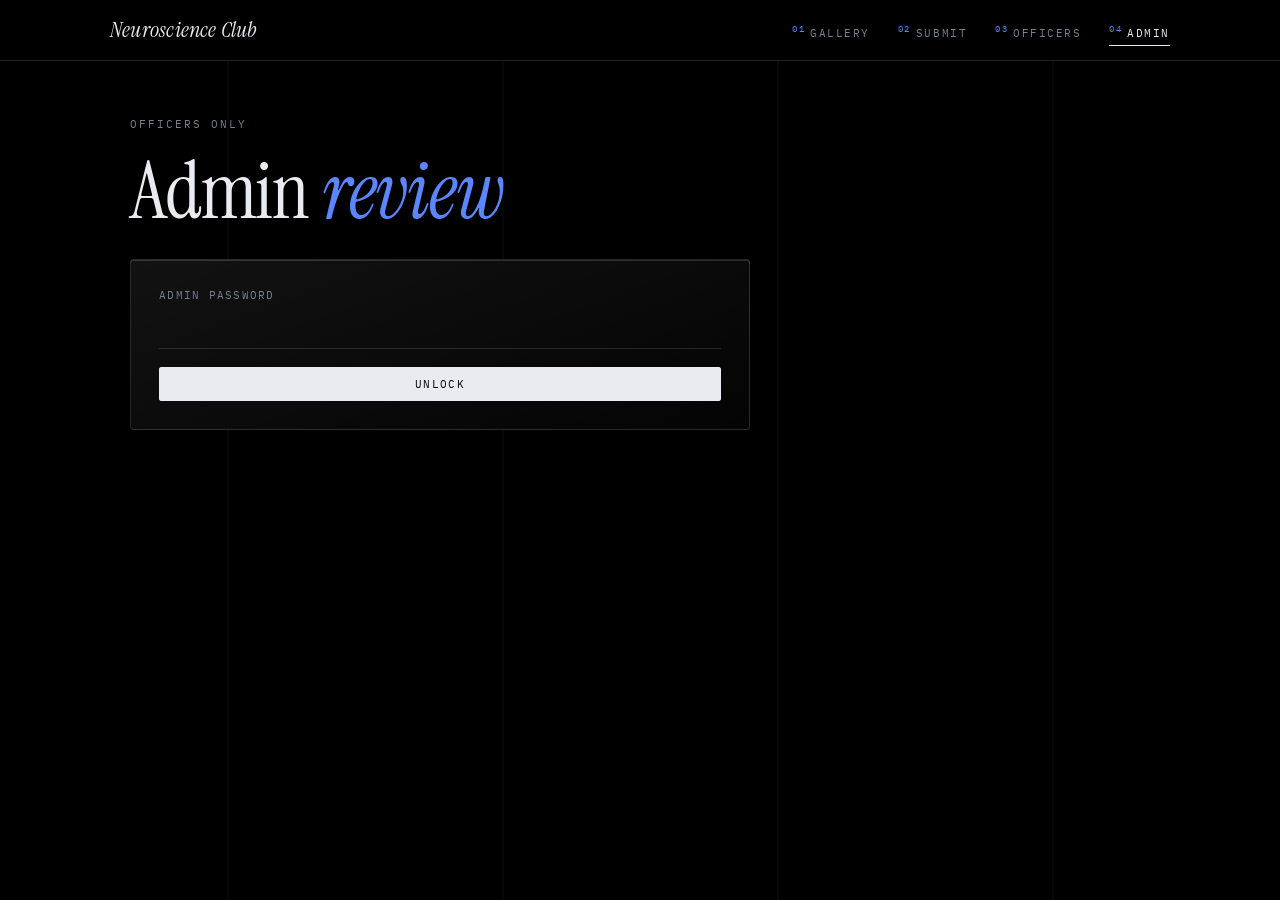
<file: admin.html>
<!doctype html>
<html lang="en"><head><meta charset="utf-8"><meta name="viewport" content="width=device-width,initial-scale=1">
<title>Admin Review</title><link rel="stylesheet" href="/style.css"></head>
<body><main>
<span class="kicker">Officers only</span><h1>Admin <em>review</em></h1>
<form id="lg" class="glass" style="margin-top:28px"><label>Admin password<input id="pw" type="password" autocomplete="current-password" required></label>
<div id="lm" class="msg"></div><button class="p">Unlock</button></form>
<div id="panel" hidden>
<h2>Pending review</h2><div id="pend" class="grid"></div>
<h2>Published</h2><div id="pub" class="grid"></div>
<p style="margin-top:28px"><button id="out">Lock</button></p></div>
</main>
<script src="/app.js"></script>
<script>
const $=id=>document.getElementById(id);let pw=sessionStorage.getItem("pw")||"";
async function api(body){const r=await fetch("/api/admin",{method:"POST",headers:{"content-type":"application/json","x-admin-password":pw},body:JSON.stringify(body)});
if(r.status===401)throw new Error("Wrong password");if(!r.ok)throw new Error("Request failed");return r.json()}
const card=p=>`<article class="card glass"><span class="tag ${p.status=="approved"?"ok":""}">${esc(p.school)}</span><h3>${esc(p.title)}</h3>
<div class="m">${esc(p.author)}${p.coauthors?" · "+esc(p.coauthors):""}${p.email?"<br>"+esc(p.email):""}</div>
<div class="acts">${p.file_name?`<a class="btn" target="_blank" href="/api/file/${p.id}?k=${encodeURIComponent(pw)}">File</a>`:""}${p.link?`<a class="btn" target="_blank" rel="noopener noreferrer" href="${esc(p.link)}">Link</a>`:""}
${p.status!="approved"?`<button class="p" data-a="approve" data-id="${p.id}">Approve</button>`:`<button data-a="unpublish" data-id="${p.id}">Unpublish</button>`}
<button class="d" data-a="delete" data-id="${p.id}">Delete</button></div></article>`;
async function load(){const d=await api({action:"list"});$("lg").hidden=true;$("panel").hidden=false;
const e='<div class="empty glass" style="grid-column:1/-1">Nothing here.</div>';
const P=d.filter(p=>p.status!="approved"),A=d.filter(p=>p.status=="approved");
$("pend").innerHTML=P.map(card).join("")||e;$("pub").innerHTML=A.map(card).join("")||e}
$("lg").onsubmit=async e=>{e.preventDefault();pw=$("pw").value;try{await load();sessionStorage.setItem("pw",pw)}catch(x){$("lm").className="msg er";$("lm").textContent=x.message}};
$("panel").onclick=async e=>{const b=e.target.closest("button[data-a]");if(!b)return;
if(b.dataset.a=="delete"&&!confirm("Delete permanently?"))return;
b.disabled=true;await api({action:b.dataset.a,id:b.dataset.id});load()};
$("out").onclick=()=>{sessionStorage.removeItem("pw");location.reload()};
if(pw)load().catch(()=>sessionStorage.removeItem("pw"));
</script></body></html>
</file>
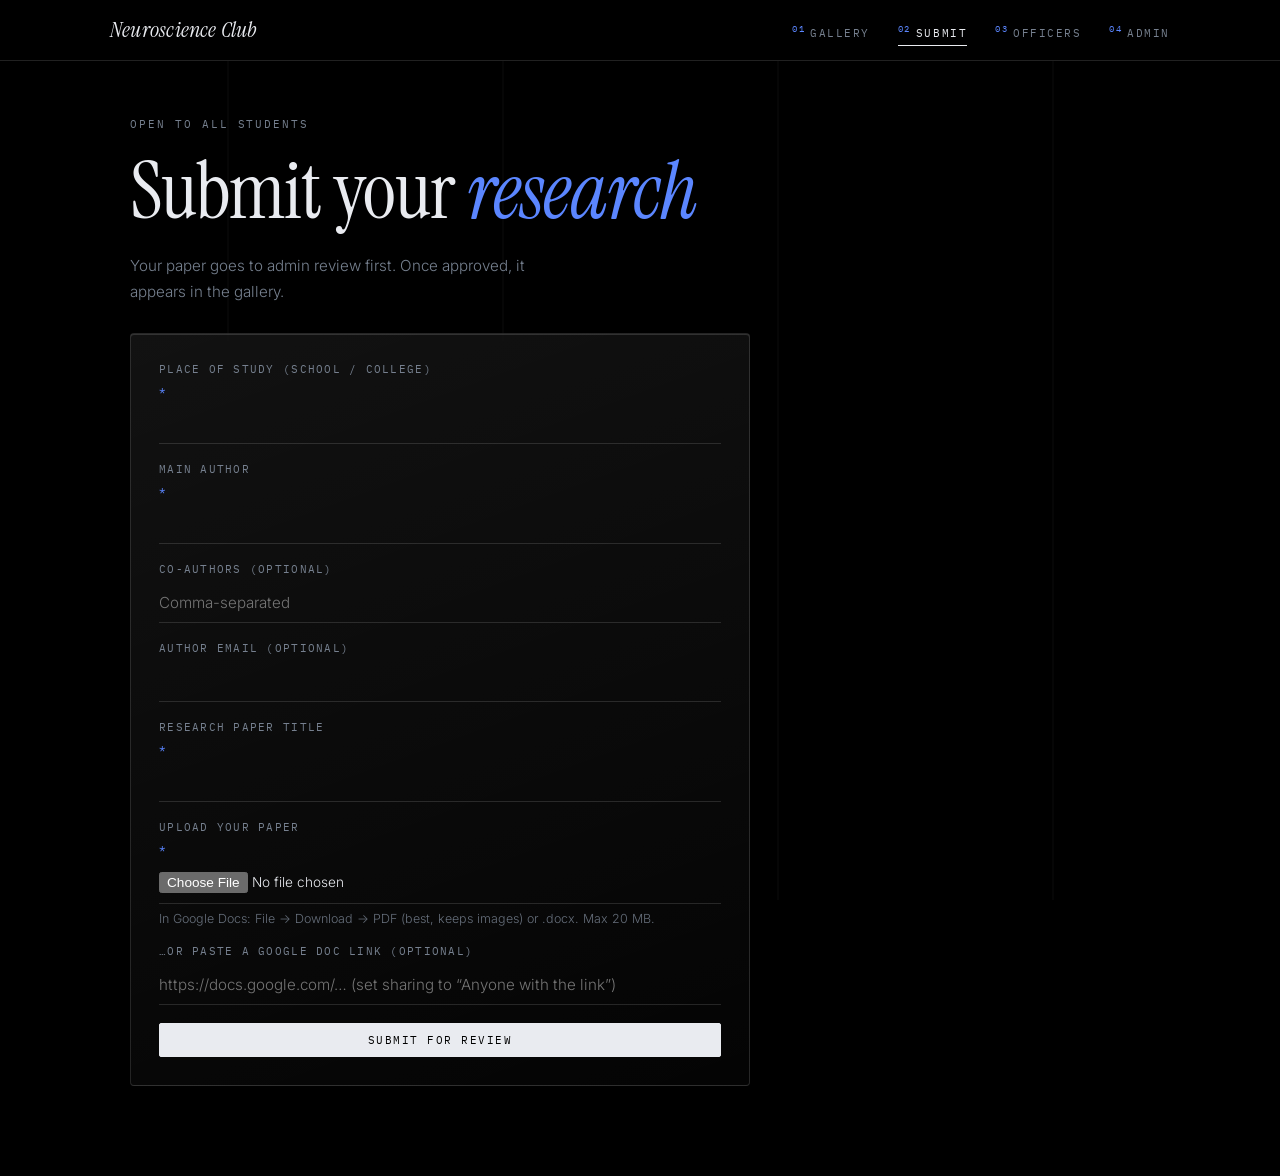
<file: submit.html>
<!doctype html>
<html lang="en"><head><meta charset="utf-8"><meta name="viewport" content="width=device-width,initial-scale=1">
<title>Submit a Paper</title><link rel="stylesheet" href="/style.css"></head>
<body><main>
<span class="kicker">Open to all students</span><h1>Submit your <em>research</em></h1>
<p class="sub">Your paper goes to admin review first. Once approved, it appears in the gallery.</p>
<form id="f" class="glass">
<label>Place of study (school / college) <em>*</em><input name="school" required maxlength="150"></label>
<label>Main author <em>*</em><input name="author" required maxlength="120"></label>
<label>Co-authors (optional)<input name="coauthors" maxlength="300" placeholder="Comma-separated"></label>
<label>Author email (optional)<input name="email" type="email" maxlength="150"></label>
<label>Research paper title <em>*</em><input name="title" required maxlength="250"></label>
<label>Upload your paper <em>*</em><input name="file" type="file" accept=".pdf,.doc,.docx">
<small>In Google Docs: File → Download → PDF (best, keeps images) or .docx. Max 20 MB.</small></label>
<label>…or paste a Google Doc link (optional)<input name="link" type="url" placeholder="https://docs.google.com/… (set sharing to “Anyone with the link”)"></label>
<input class="hp" name="website" tabindex="-1" autocomplete="off">
<div id="m" class="msg"></div>
<button class="p" id="b">Submit for review</button>
</form></main>
<script src="/app.js"></script>
<script>
const f=document.getElementById("f"),m=document.getElementById("m"),b=document.getElementById("b");
f.onsubmit=async e=>{e.preventDefault();b.disabled=true;m.className="msg";
try{const r=await fetch("/api/submit",{method:"POST",body:new FormData(f)});const d=await r.json();
if(!r.ok)throw new Error(d.error||"Something went wrong");
f.reset();m.className="msg ok";m.textContent="Thanks! Your paper is awaiting admin review."}
catch(x){m.className="msg er";m.textContent=x.message}b.disabled=false};
</script></body></html>
</file>
<file: style.css>
:root{--ink:#e9ebf0;--mut:#76808f;--blue:#5b86ff;--line:rgba(255,255,255,.13);--bad:#ff7a90;--serif:"Instrument Serif","Times New Roman",serif;--mono:"IBM Plex Mono",ui-monospace,monospace}
*{box-sizing:border-box;margin:0}
html{color-scheme:dark}
body{font:300 15px/1.7 "Inter",system-ui,sans-serif;color:var(--ink);background:#000;min-height:100vh;overflow-x:hidden}
/* faint column rules, like a ruled lab notebook */
body::before{content:"";position:fixed;inset:0;z-index:-1;pointer-events:none;background:linear-gradient(90deg,var(--line) 1px,transparent 1px) 50% 0/25% 100% repeat-x;opacity:.35;max-width:1100px;margin:0 auto}
::selection{background:var(--blue);color:#000}
a{color:inherit;text-decoration:none}
.glass{background:linear-gradient(160deg,rgba(255,255,255,.07),rgba(255,255,255,.015));backdrop-filter:blur(18px) saturate(150%);-webkit-backdrop-filter:blur(18px) saturate(150%);border:1px solid var(--line);box-shadow:inset 0 1px 0 rgba(255,255,255,.14);border-radius:4px}
nav{position:sticky;top:0;z-index:10;display:flex;align-items:baseline;gap:28px;flex-wrap:wrap;padding:16px max(20px,calc(50% - 530px));border-bottom:1px solid var(--line);background:rgba(0,0,0,.55);backdrop-filter:blur(16px);-webkit-backdrop-filter:blur(16px)}
nav .brand{font:italic 1.35rem var(--serif);margin-right:auto;letter-spacing:.01em}
nav a.l{font:400 .68rem var(--mono);letter-spacing:.14em;text-transform:uppercase;color:var(--mut);transition:color .2s;position:relative}
nav a.l sup{font-size:.55rem;color:var(--blue);margin-right:5px}
nav a.l:hover,nav a.l.on{color:var(--ink)}
nav a.l.on::after{content:"";position:absolute;left:0;right:0;bottom:-6px;height:1px;background:var(--ink)}
main{max-width:1060px;margin:0 auto;padding:56px 20px 90px}
h1{font:400 clamp(2.6rem,6.4vw,5rem)/1 var(--serif);letter-spacing:-.015em}
h1 em{font-style:italic;color:var(--blue)}
.kicker{font:400 .68rem var(--mono);letter-spacing:.18em;text-transform:uppercase;color:var(--mut);margin-bottom:20px;display:block}
.sub{color:var(--mut);margin:22px 0 28px;max-width:46ch;font-size:.95rem}
.hero{display:grid;grid-template-columns:1.05fr 1fr;gap:40px;align-items:center;margin-bottom:64px}
.fig{position:relative;border:1px solid var(--line);padding:14px 14px 34px}
.fig::before,.fig::after{content:"+";position:absolute;font:300 .8rem var(--mono);color:var(--mut)}
.fig::before{top:-9px;left:-5px}.fig::after{bottom:-9px;right:-5px}
.fig .art{position:relative;aspect-ratio:1.25;width:100%}
.fig canvas{width:100%;height:100%;display:block}
.fig img{position:absolute;inset:0;width:100%;height:100%;object-fit:cover;opacity:.3;mix-blend-mode:screen;-webkit-mask-image:radial-gradient(closest-side,#000 40%,transparent);mask-image:radial-gradient(closest-side,#000 40%,transparent)}
.fig figcaption{position:absolute;left:14px;bottom:10px;font:400 .62rem var(--mono);letter-spacing:.1em;color:var(--mut);text-transform:uppercase}
@media(max-width:760px){.hero{grid-template-columns:1fr;gap:28px}body::before{display:none}}
.head{display:flex;align-items:baseline;justify-content:space-between;gap:16px;flex-wrap:wrap;border-top:1px solid var(--ink);padding-top:12px;margin-bottom:22px}
.head h2{font:400 1.7rem var(--serif);margin:0;letter-spacing:0;text-transform:none;color:var(--ink)}
.grid{display:grid;grid-template-columns:repeat(auto-fill,minmax(290px,1fr));gap:16px}
.card{padding:18px 18px 16px;display:flex;flex-direction:column;gap:8px;transition:border-color .3s,transform .3s}
.card:hover{border-color:rgba(255,255,255,.4);transform:translateY(-2px)}
.card .top{display:flex;justify-content:space-between;gap:10px;font:400 .62rem var(--mono);letter-spacing:.12em;text-transform:uppercase;color:var(--mut)}
.card h3{font:400 1.45rem/1.2 var(--serif);margin:6px 0 2px}
.card .m{color:var(--mut);font-size:.8rem}
.card .acts{margin-top:auto;padding-top:16px;display:flex;gap:8px;flex-wrap:wrap}
.btn,button{font:400 .66rem var(--mono);letter-spacing:.14em;text-transform:uppercase;cursor:pointer;color:var(--ink);padding:9px 16px;border-radius:2px;border:1px solid var(--line);background:transparent;transition:.2s;display:inline-block}
.btn:hover,button:hover{border-color:var(--ink)}
.btn.p,button.p{background:var(--ink);color:#000;border-color:var(--ink)}
.btn.p:hover,button.p:hover{background:var(--blue);border-color:var(--blue)}
button.d{color:var(--bad)}
button:disabled{opacity:.5;cursor:wait}
form{padding:28px;display:grid;gap:18px;max-width:620px}
label{display:grid;gap:7px;font:400 .66rem var(--mono);letter-spacing:.12em;text-transform:uppercase;color:var(--mut)}
label em{color:var(--blue);font-style:normal}
label small{text-transform:none;letter-spacing:0;font:300 .78rem "Inter",sans-serif;opacity:.85}
input,textarea{font:300 .95rem "Inter",sans-serif;letter-spacing:0;text-transform:none;color:var(--ink);padding:10px 0;border:0;border-bottom:1px solid var(--line);background:transparent;outline:none;transition:.2s;width:100%;border-radius:0}
input[type=file]{padding:10px 0;font-size:.85rem}
input:focus{border-bottom-color:var(--blue)}
.hp{position:absolute;left:-9999px}
.msg{padding:11px 15px;font-size:.88rem;display:none;border-left:2px solid}
.msg.ok{display:block;border-color:var(--blue);background:rgba(91,134,255,.08)}
.msg.er{display:block;border-color:var(--bad);background:rgba(255,122,144,.08)}
.empty{color:var(--mut);padding:40px;text-align:center;font:italic 1.1rem var(--serif)}
.search{max-width:340px;margin-bottom:22px;border:0;border-bottom:1px solid var(--line);border-radius:0;background:transparent;box-shadow:none;backdrop-filter:none;padding-left:0}
.tag{font:400 .62rem var(--mono);letter-spacing:.12em;text-transform:uppercase;color:var(--mut);width:fit-content}
.tag.ok{color:var(--blue)}
h2{font:400 1.7rem var(--serif);margin:44px 0 16px;border-top:1px solid var(--ink);padding-top:12px}
/* officers */
.team{display:grid;grid-template-columns:repeat(4,1fr);gap:28px 18px}
@media(max-width:900px){.team{grid-template-columns:repeat(2,1fr)}}
.off{display:flex;flex-direction:column;gap:3px}
.off .ph{position:relative;aspect-ratio:3/4;overflow:hidden;border:1px solid var(--line);margin-bottom:10px;display:grid;place-items:center;font:italic 4rem var(--serif);color:var(--mut);background:repeating-linear-gradient(135deg,transparent 0 7px,rgba(255,255,255,.04) 7px 8px)}
.off .ph img{position:absolute;inset:0;width:100%;height:100%;object-fit:cover;filter:grayscale(1) contrast(1.05);transition:filter .5s,transform .6s}
.off:hover .ph img{filter:none;transform:scale(1.03)}
.off .no{font:400 .62rem var(--mono);letter-spacing:.14em;color:var(--blue)}
.off h3{font:400 1.35rem/1.15 var(--serif)}
.off .role{font:400 .62rem var(--mono);letter-spacing:.14em;text-transform:uppercase;color:var(--mut)}
.off p{color:var(--mut);font-size:.82rem;margin-top:6px}
footer{text-align:center;color:var(--mut);font:400 .62rem var(--mono);letter-spacing:.2em;text-transform:uppercase;padding:0 0 30px}
</file>
